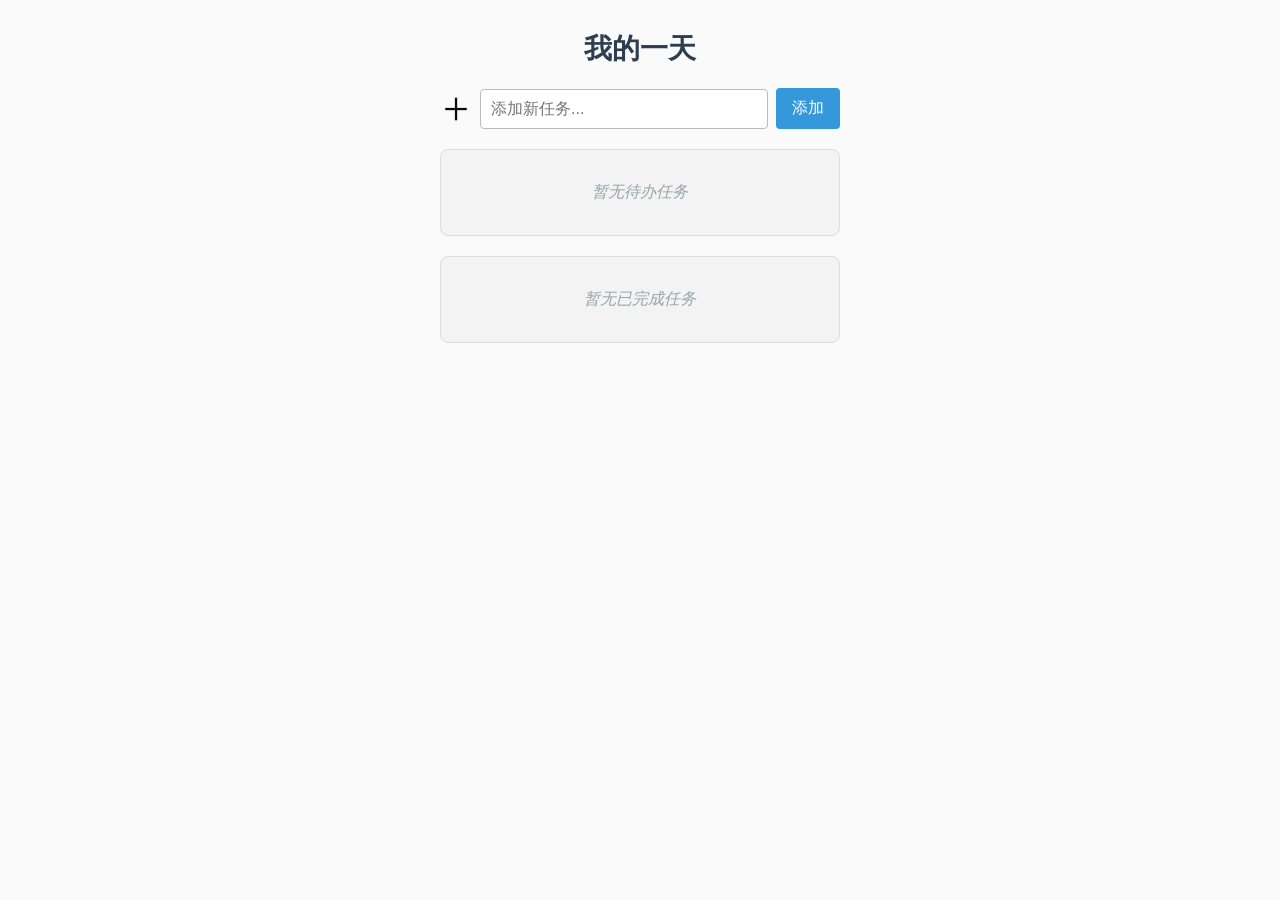
<file: index.html>
<!DOCTYPE html>
<html lang="zh-CN">
<head>
  <meta charset="UTF-8">
  <meta name="viewport" content="width=device-width, initial-scale=1.0">
  <title>我的一天 - 待办事项</title>
  <link rel="stylesheet" href="todo.css">
</head>
<body>
  <div class="container">
    <h1>我的一天</h1>

    <!-- 新增任务 -->
    <div class="new-task">
      <img class="todo-plus-icon" src="plus.png" alt="添加">
      <input type="text" placeholder="添加新任务..." id="taskInput">
      <button class="add-btn" id="addBtn">添加</button>
    </div>

    <!-- 待办 -->
    <div class="todo-list card" id="todoList">
      <div class="empty-state">暂无待办任务</div>
    </div>

    <!-- 已完成 -->
    <div class="done-list card" id="doneList">
      <div class="empty-state">暂无已完成任务</div>
    </div>
  </div>

  <script src="todo.js"></script>
</body>
</html>
</file>
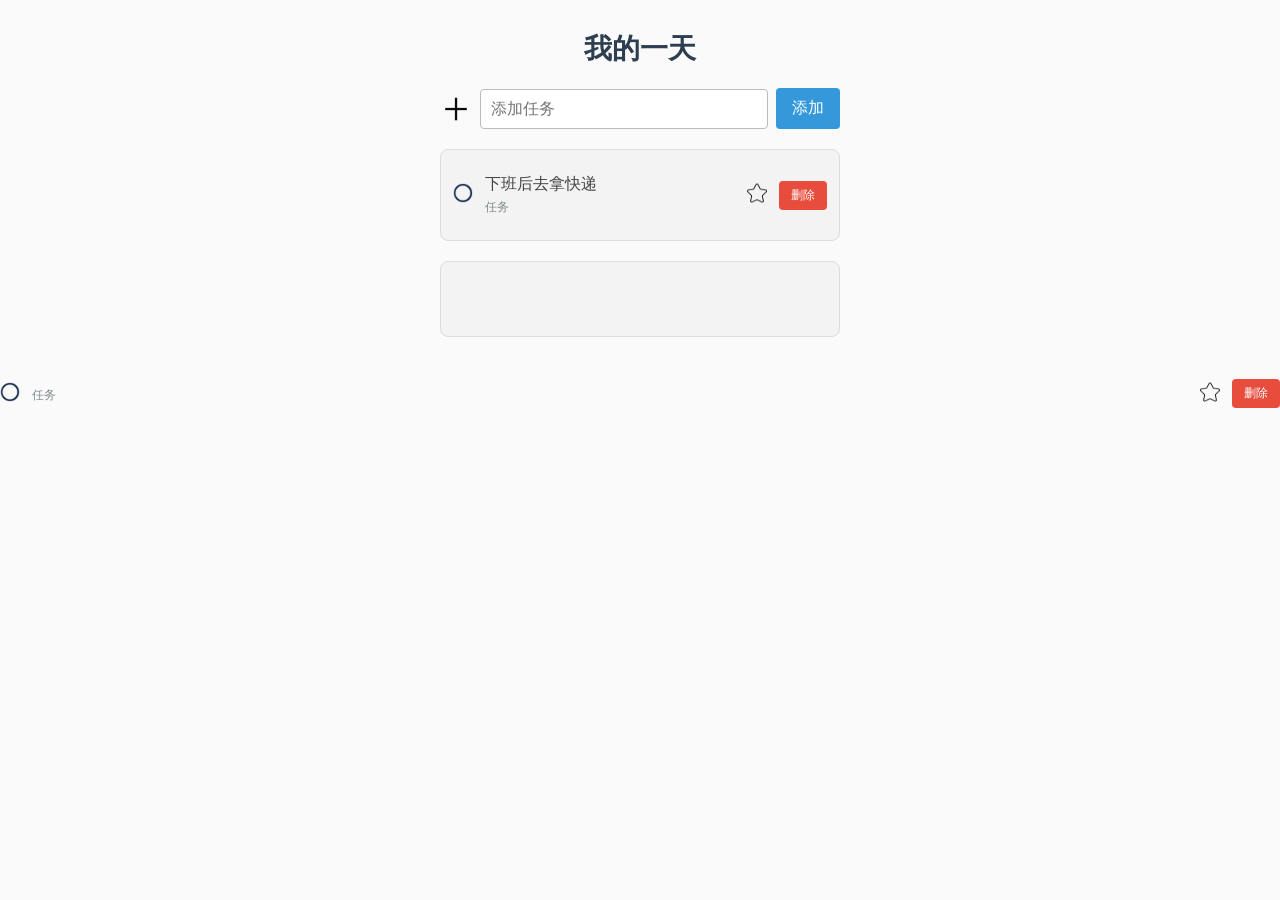
<file: todo.html>
<!DOCTYPE html>
<html lang="zh-CN">
<head>
  <meta charset="UTF-8">
  <meta name="viewport" content="width=device-width, initial-scale=1.0">
  <title>我的一天</title>
  <link rel="stylesheet" href="todo.css">
</head>
<body>
  <div class="container">
    <h1>我的一天</h1>

    <!-- 新增任务 -->
    <div class="new-task">
      <img class="todo-plus-icon" src="plus.png" alt="">
      <input type="text" placeholder="添加任务">
      <button class="add-btn">添加</button>
    </div>

    <!-- 待办 -->
    <div class="todo-list card">
      <div class="todo-item">
        <div class="todo-item-icon">
          <img class="todo-icon" src="circle.png" alt="">
        </div>
        <div class="todo-content">
          <div class="todo-text">下班后去拿快递</div>
          <div class="todo-type">任务</div>
        </div>
        <div class="todo-star-icon">
          <img class="star-icon" src="star-empty.png" alt="">
        </div>
        <button class="del-btn">删除</button>
      </div>
    </div>

    <!-- 已完成 -->
    <div class="done-list card"></div>
  </div>

  <!-- 模板 -->
  <div class="todo-template">
    <div class="todo-item">
      <div class="todo-item-icon">
        <img class="todo-icon" src="circle.png" alt="">
      </div>
      <div class="todo-content">
        <div class="todo-text"></div>
        <div class="todo-type">任务</div>
      </div>
      <div class="todo-star-icon">
        <img class="star-icon" src="star-empty.png" alt="">
      </div>
      <button class="del-btn">删除</button>
    </div>
  </div>

  <script src="todo.js"></script>
</body>
</html>
</file>
<file: todo.css>
/* 统一字体 */
body {
  margin: 0;
  font-family: "Microsoft YaHei", sans-serif;
  color: #444;
  background: #fafafa;
}

.container {
  max-width: 400px;
  margin: 30px auto;
  padding: 0 10px;
}

h1 {
  margin: 0 0 20px;
  font-size: 28px;
  text-align: center;
  color: #2c3e50;
}

/* 新增任务 */
.new-task {
  display: flex;
  align-items: center;
  margin-bottom: 20px;
}
.new-task input {
  flex: 1;
  padding: 10px;
  font-size: 16px;
  border: 1px solid #bbb;
  border-radius: 4px;
  outline: none;
  transition: border 0.3s;
}
.new-task input:focus {
  border-color: #3498db;
}
.add-btn {
  margin-left: 8px;
  padding: 10px 16px;
  font-size: 16px;
  cursor: pointer;
  background: #3498db;
  color: white;
  border: none;
  border-radius: 4px;
  transition: background 0.3s;
}
.add-btn:hover {
  background: #2980b9;
}
.todo-plus-icon {
  width: 32px;
  height: 32px;
  margin-right: 8px;
}

/* 灰色卡片 */
.card {
  background: #f3f3f3;
  border: 1px solid #ddd;
  border-radius: 8px;
  padding: 12px;
  margin-bottom: 20px;
  min-height: 50px;
}

/* 任务项 */
.todo-item {
  display: flex;
  align-items: center;
  padding: 12px 0;
  border-bottom: 1px solid #e0e0e0;
  transition: background 0.2s;
}
.todo-item:hover {
  background: rgba(0,0,0,0.03);
}
.todo-item:last-child {
  border-bottom: none;
}

.todo-icon {
  width: 20px;
  height: 20px;
  cursor: pointer;
  margin-right: 12px;
}

.todo-content {
  flex: 1;
}

.todo-text {
  font-size: 16px;
  margin-bottom: 4px;
}

.todo-type {
  font-size: 12px;
  color: #7f8c8d;
}

.star-icon {
  width: 20px;
  height: 20px;
  cursor: pointer;
  margin: 0 12px;
}

.del-btn {
  background: #e74c3c;
  color: white;
  border: none;
  border-radius: 4px;
  padding: 6px 12px;
  cursor: pointer;
  font-size: 12px;
  transition: background 0.3s;
}
.del-btn:hover {
  background: #c0392b;
}

/* 空状态提示 */
.empty-state {
  text-align: center;
  color: #95a5a6;
  padding: 20px;
  font-style: italic;
}

/* 响应式调整 */
@media (max-width: 480px) {
  .container {
    margin: 15px auto;
  }
  h1 {
    font-size: 24px;
  }
  .new-task {
    flex-direction: column;
    align-items: stretch;
  }
  .new-task input {
    margin-bottom: 10px;
  }
  .add-btn {
    margin-left: 0;
  }
}
</file>
